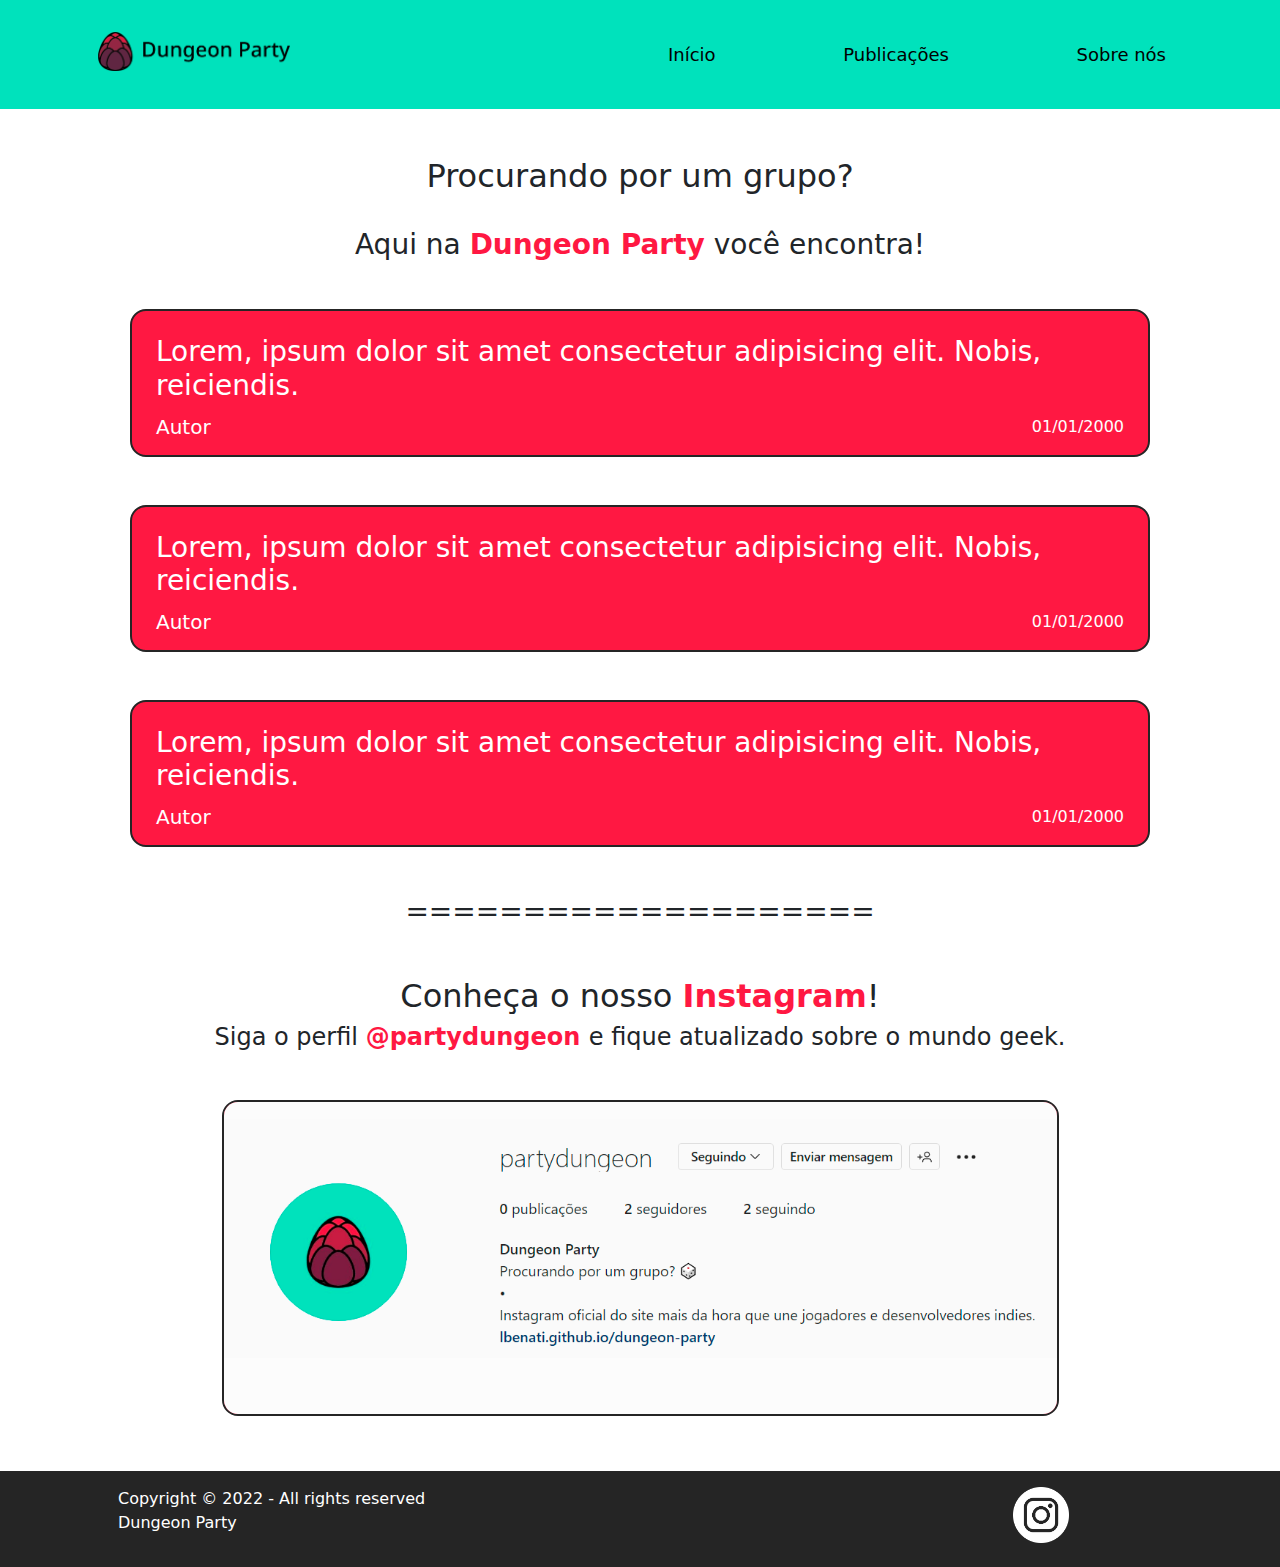
<file: index.html>
<!DOCTYPE html>
<html lang="pt-br">
  <head>
    <meta charset="UTF-8" />
    <meta name="viewport" content="width=device-width, initial-scale=1.0" />
    <title>Dungeon Party</title>
    <!-- <link
      href="https://cdn.jsdelivr.net/npm/bootstrap@5.2.2/dist/css/bootstrap.min.css"
      rel="stylesheet"
      integrity="sha384-Zenh87qX5JnK2Jl0vWa8Ck2rdkQ2Bzep5IDxbcnCeuOxjzrPF/et3URy9Bv1WTRi"
      crossorigin="anonymous"
    /> -->
    <link rel="stylesheet" href="styles.css" />
    <link rel="icon" type="image/png" href="images/Dungeon Party - Logo.png" />
  </head>
  <body>
    <div id="top"></div>
    <header>
      <div class="container mb-2">
        <div class="row p-3 align-items-center">
          <div class="col">
            <a href="#top">
              <img
                class="wordmark"
                src="images/Dungeon Party - Wordmark.png"
                alt="Dungeon Party"
              />
            </a>
          </div>
          <nav class="col">
            <ul class="d-flex justify-content-between">
              <a href="#top">
                <li class="btn px-3 text-center">Início</li>
              </a>
              <a href="">
                <li class="btn px-3 text-center">Publicações</li>
              </a>
              <a href="about-us.html">
                <li class="btn px-3 text-center">Sobre nós</li>
              </a>
            </ul>
          </nav>
        </div>
      </div>
    </header>
    <main class="container my-5">
      <section class="my-5 text-center">
        <h2>Procurando por um grupo?</h2>
        <br />
        <h3>Aqui na <span>Dungeon Party</span> você encontra!</h3>
      </section>
      <section class="m-5" id="feed">
        <article class="my-5 p-4 pb-0 text-start">
          <h3>
            Lorem, ipsum dolor sit amet consectetur adipisicing elit. Nobis,
            reiciendis.
          </h3>
          <div class="row pt-1">
            <div class="col text-start">
              <h5>Autor</h5>
            </div>
            <div class="col text-end">
              <p>01/01/2000</p>
            </div>
          </div>
        </article>
        <article class="my-5 p-4 pb-0 text-start">
          <h3>
            Lorem, ipsum dolor sit amet consectetur adipisicing elit. Nobis,
            reiciendis.
          </h3>
          <div class="row pt-1">
            <div class="col text-start">
              <h5>Autor</h5>
            </div>
            <div class="col text-end">
              <p>01/01/2000</p>
            </div>
          </div>
        </article>
        <article class="my-5 p-4 pb-0 text-start">
          <h3>
            Lorem, ipsum dolor sit amet consectetur adipisicing elit. Nobis,
            reiciendis.
          </h3>
          <div class="row pt-1">
            <div class="col text-start">
              <h5>Autor</h5>
            </div>
            <div class="col text-end">
              <p>01/01/2000</p>
            </div>
          </div>
        </article>
      </section>
      <div class="my-5 text-center">
        <h3>====================</h3>
      </div>
      <section class="my-5 text-center">
        <h2>Conheça o nosso <span>Instagram</span>!</h2>
        <h4>
          Siga o perfil
          <span>
            <a href="https://www.instagram.com/partydungeon/" target="_blank">
              @partydungeon
            </a>
          </span>
          e fique atualizado sobre o mundo geek.
        </h4>
        <div class="my-5">
          <a href="https://www.instagram.com/partydungeon/" target="_blank">
            <img
              class="card"
              src="images/Dungeon Party's Instagram Profile.png"
              alt="Perfil do Instagram da Dungeon Party"
            />
          </a>
        </div>
      </section>
    </main>
    <footer class="mt-5">
      <div class="container">
        <div class="row p-3 mx-2">
          <div class="col-12 col-sm-9 text-start">
            <p>
              Copyright © 2022 - All rights reserved
              <br />
              Dungeon Party
            </p>
          </div>
          <div class="col-12 col-sm-3 text-center">
            <div class="links">
              <a href="https://www.instagram.com/partydungeon/" target="_blank">
                <img src="images/Instagram White Icon.png" alt="Instagram" />
              </a>
            </div>
          </div>
        </div>
      </div>
    </footer>
  </body>
</html>
</file>
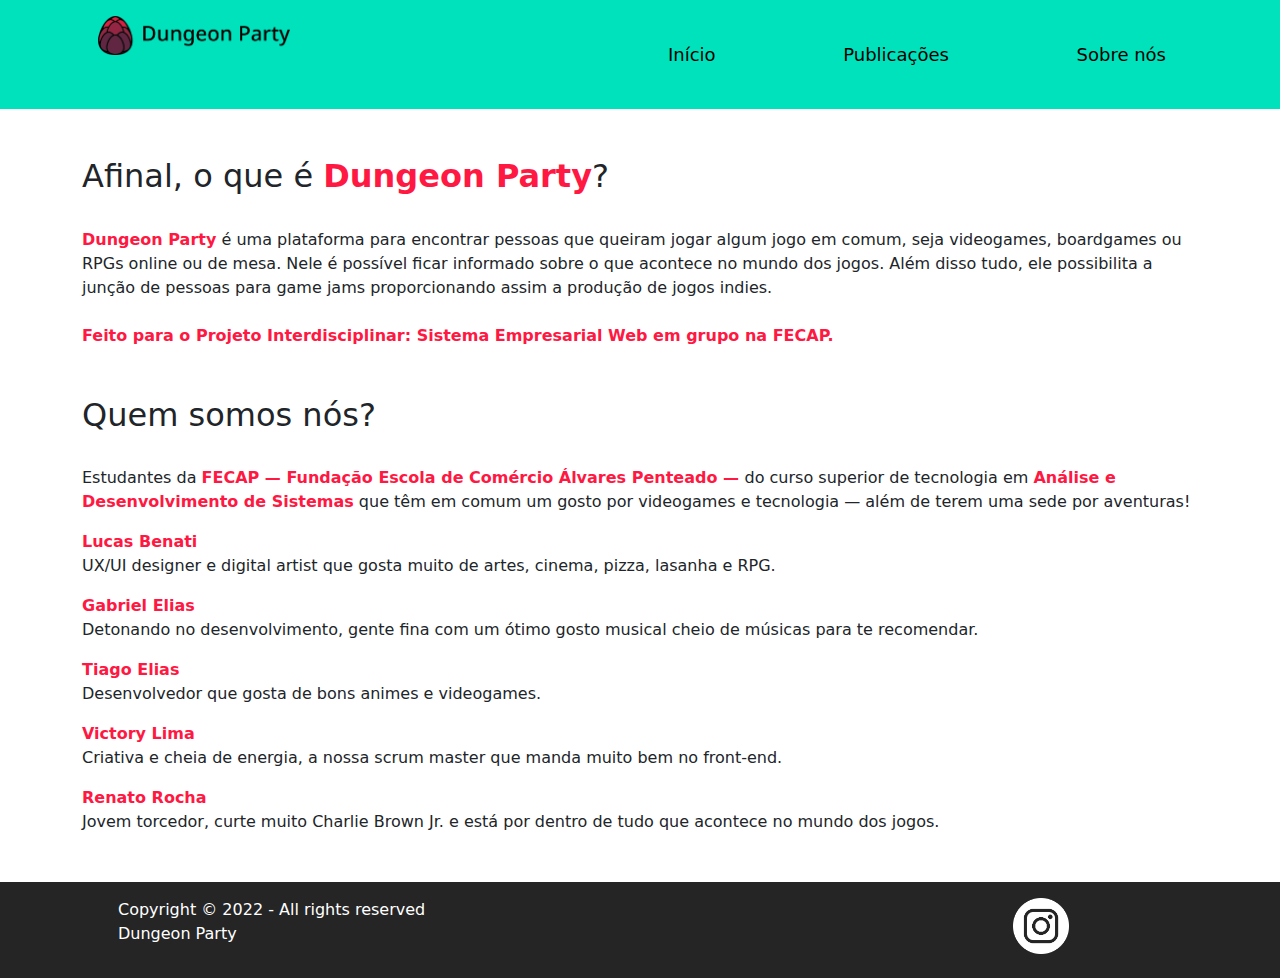
<file: about-us.html>
<!DOCTYPE html>
<html lang="pt-br">
  <head>
    <meta charset="UTF-8" />
    <meta name="viewport" content="width=device-width, initial-scale=1.0" />
    <title>Dungeon Party</title>
    <!-- <link
      href="https://cdn.jsdelivr.net/npm/bootstrap@5.2.2/dist/css/bootstrap.min.css"
      rel="stylesheet"
      integrity="sha384-Zenh87qX5JnK2Jl0vWa8Ck2rdkQ2Bzep5IDxbcnCeuOxjzrPF/et3URy9Bv1WTRi"
      crossorigin="anonymous"
    /> -->
    <link rel="stylesheet" href="styles.css" />
    <link rel="icon" type="image/png" href="images/Dungeon Party - Logo.png" />
  </head>
  <body>
    <header>
      <div class="container mb-2">
        <div class="row p-3">
          <div class="col">
            <a href="index.html">
              <img
                class="wordmark"
                src="images/Dungeon Party - Wordmark.png"
                alt="Dungeon Party"
              />
            </a>
          </div>
          <nav class="col">
            <ul class="d-flex justify-content-between">
              <a href="index.html">
                <li class="btn px-3 text-center">Início</li>
              </a>
              <a href="">
                <li class="btn px-3 text-center">Publicações</li>
              </a>
              <a href="about-us.html">
                <li class="btn px-3 text-center">Sobre nós</li>
              </a>
            </ul>
          </nav>
        </div>
      </div>
    </header>
    <main class="container">
      <section class="my-5 text-start">
        <h2>Afinal, o que é <span>Dungeon Party</span>?</h2>
        <br />
        <p>
          <span>Dungeon Party</span> é uma plataforma para encontrar pessoas que
          queiram jogar algum jogo em comum, seja videogames, boardgames ou RPGs
          online ou de mesa. Nele é possível ficar informado sobre o que
          acontece no mundo dos jogos. Além disso tudo, ele possibilita a junção
          de pessoas para game jams proporcionando assim a produção de jogos
          indies.
          <br />
          <br />
          <span>
            Feito para o Projeto Interdisciplinar: Sistema Empresarial Web em
            grupo na FECAP.
          </span>
        </p>
      </section>
      <section class="my-5 text-start">
        <h2>Quem somos nós?</h2>
        <br />
        <p>
          Estudantes da
          <span>
            <a href="https://www.fecap.br" target="_blank">
              FECAP — Fundação Escola de Comércio Álvares Penteado —
            </a>
          </span>
          do curso superior de tecnologia em
          <span>Análise e Desenvolvimento de Sistemas</span> que têm em comum um
          gosto por videogames e tecnologia — além de terem uma sede por
          aventuras!
        </p>
        <article>
          <span>
            <a href="https://www.linkedin.com/in/lucas-benati/" target="_blank">
              Lucas Benati
            </a>
          </span>
          <p>
            UX/UI designer e digital artist que gosta muito de artes, cinema,
            pizza, lasanha e RPG.
          </p>
          <span> Gabriel Elias </span>
          <p>
            Detonando no desenvolvimento, gente fina com um ótimo gosto musical
            cheio de músicas para te recomendar.
          </p>
          <span>
            <a
              href="https://www.linkedin.com/in/tiago-elias-619242174/"
              target="_blank"
            >
              Tiago Elias
            </a>
          </span>
          <p>Desenvolvedor que gosta de bons animes e videogames.</p>
          <span>
            <a
              href="https://www.linkedin.com/in/victory-rainbow/"
              target="_blank"
            >
              Victory Lima
            </a>
          </span>
          <p>
            Criativa e cheia de energia, a nossa scrum master que manda muito
            bem no front-end.
          </p>
          <span>
            <a
              href="https://www.linkedin.com/in/renato-rocha-08035722b/"
              target="_blank"
            >
              Renato Rocha
            </a>
          </span>
          <p>
            Jovem torcedor, curte muito Charlie Brown Jr. e está por dentro de
            tudo que acontece no mundo dos jogos.
          </p>
        </article>
      </section>
    </main>
    <footer>
      <div class="container">
        <div class="row p-3 mx-2">
          <div class="col-12 col-sm-9 text-start">
            <p>
              Copyright © 2022 - All rights reserved
              <br />
              Dungeon Party
            </p>
          </div>
          <div class="col-12 col-sm-3 text-center">
            <div class="links">
              <a href="https://www.instagram.com/partydungeon/" target="_blank">
                <img src="images/Instagram White Icon.png" alt="Instagram" />
              </a>
            </div>
          </div>
        </div>
      </div>
    </footer>
  </body>
</html>
</file>
<file: styles.css>
*,
*::before,
*::after {
    box-sizing: border-box;
}

:root {
    --primary-color: #00E2BC;
    --secondary-color: #FF1842;
    --tertiary-color: #6E2141;
    --btn-color: #252525;
    --bg-color: white;
    --footer-color: #252525;

    --font-sans-serif: system-ui, -apple-system, "Segoe UI", Roboto, "Helvetica Neue", "Noto Sans", "Liberation Sans", Arial, sans-serif, "Apple Color Emoji", "Segoe UI Emoji", "Segoe UI Symbol", "Noto Color Emoji";
    --body-font-family: var(--font-sans-serif);
    --body-font-size: 1rem;
    --body-font-weight: 400;
    --body-line-height: 1.5;
    --body-color: #212529;

    --border-radius-default: 16px;

    scroll-behavior: smooth;
}

::selection {
    background: var(--tertiary-color);
    color: var(--primary-color);
}

body {
    margin: 0;
    font-family: var(--body-font-family);
    font-size: var(--body-font-size);
    font-weight: var(--body-font-weight);
    line-height: var(--body-line-height);
    color: var(--body-color);
    /* text-align: var(--body-text-align); */
    background-color: var(--bg-color);
    -webkit-text-size-adjust: 100%;
    -webkit-tap-highlight-color: rgba(0, 0, 0, 0);
}

@media (max-width: 768px) {
    .display-desktop {
        display: none;
    }

    .display-mobile {
        display: block;
    }
}

@media (min-width: 768px) {
    .display-desktop {
        display: block;
    }

    .display-mobile {
        display: none;
    }
}



header {
    background-color: var(--primary-color);
    position: sticky;
    top: 0;
    z-index: 1;
}

/* nav {
    background-color: var(--primary-color);
    border-radius: 16px;
} */

nav ul {
    padding: 0;
    list-style: none;
    font-size: larger;
}

.profile {
    background-color: var(--primary-color);
    border-radius: var(--border-radius-default);
}

/* section {
    background-color: var(--secondary-color);
} */

#feed>article {
    background-color: var(--secondary-color);
    border-radius: var(--border-radius-default);
    border-style: solid;
    border-width: 2px;
    border-color: var(--btn-color);
    color: white;
}

/* aside {
    background-color: var(--primary-color);
    border-radius: var(--border-radius-default);
} */

.wordmark {
    max-width: 12rem;
    transition: 0.3s ease-in;
}

.wordmark:hover {
    transform: scale(1.05);
}

.logo {
    max-width: 3rem;
    transition: 0.3s ease-in;
}

.logo:hover {
    transform: scale(1.05);
}

figure>.logo {
    max-width: 10rem;
    border-radius: 100%;
    transition: 0.3s ease-in;
}

.card {
    background-color: var(--secondary-color);
    width: 75%;
    border-radius: var(--border-radius-default);
    border-style: solid;
    border-width: 2px;
    border-color: var(--btn-color);
    transition: 0.25s ease-in-out;
}
@media (max-width: 768px) {
    .card {
        width: 100%;
    }
}

.color-card {
    width: 50px;
    height: 50px;
    border-radius: 100%;
    border-style: solid;
    border-width: 2px;
    transition: 0.25s ease-in-out;
}

.card:hover, .color-card:hover {
    transform: scale(1.05);
}

.links * {
    width: 3.5rem;
}

.links * {
    transition: 0.25s ease-in-out;
}

.links *:hover {
    transform: scale(1.2);
}

footer {
    background-color: var(--footer-color);
    color: white;
}

.flex-direction-column {
    flex-direction: column;
}

/* BUTTONS */
.btn {
    color: black;
    font-size: 18px;
    border-radius: 50px;
    cursor: pointer;

    transition: 0.3s ease-in;
}

.btn:hover {
    background-color: var(--btn-color);
    color: white;
}

.btn:hover>a {
    color: white;
}

/* TEXT ALIGNS */

.text-start {
    text-align: left !important;
}

.text-end {
    text-align: right !important;
}

.text-center {
    text-align: center !important;
}

@media screen and (min-width: 992px) {
    .btn {
        padding: 6px 32px;
    }
}

/* FONTES */

hr {
    margin: 1rem 0;
    color: inherit;
    border: 0;
    border-top: 1px solid;
    opacity: 0.25;
}

h6, .h6, h5, .h5, h4, .h4, h3, .h3, h2, .h2, h1, .h1 {
    margin-top: 0;
    margin-bottom: 0.5rem;
    font-weight: 500;
    line-height: 1.2;
}

h1, .h1 {
    font-size: calc(1.375rem + 1.5vw);
}

@media (min-width: 1200px) {
    h1, .h1 {
        font-size: 2.5rem;
    }
}

h2, .h2 {
    font-size: calc(1.325rem + 0.9vw);
}

@media (min-width: 1200px) {
    h2, .h2 {
        font-size: 2rem;
    }
}

h3, .h3 {
    font-size: calc(1.3rem + 0.6vw);
}

@media (min-width: 1200px) {
    h3, .h3 {
        font-size: 1.75rem;
    }
}

h4, .h4 {
    font-size: calc(1.275rem + 0.3vw);
}

@media (min-width: 1200px) {
    h4, .h4 {
        font-size: 1.5rem;
    }
}

h5, .h5 {
    font-size: 1.25rem;
}

h6, .h6 {
    font-size: 1rem;
}

p {
    margin-top: 0;
    margin-bottom: 1rem;
}

span {
    color: var(--secondary-color);
    font-weight: bold;
}

a {
    text-decoration: none;
    color: var(--secondary-color);
    transition: 0.18s ease-in;
}

a:hover {
    color: var(--primary-color);
}


/* CONTAINER BOOTSTRAP CODE */

.container,
.container-fluid,
.container-xxl,
.container-xl,
.container-lg,
.container-md,
.container-sm {
    --gutter-x: 1.5rem;
    --gutter-y: 0;
    width: 100%;
    padding-right: calc(var(--gutter-x) * 0.5);
    padding-left: calc(var(--gutter-x) * 0.5);
    margin-right: auto;
    margin-left: auto;
}

@media (min-width: 576px) {
    .container-sm, .container {
        max-width: 540px;
    }
}

@media (min-width: 768px) {
    .container-md, .container-sm, .container {
        max-width: 720px;
    }
}

@media (min-width: 992px) {
    .container-lg, .container-md, .container-sm, .container {
        max-width: 960px;
    }
}

@media (min-width: 1200px) {
    .container-xl, .container-lg, .container-md, .container-sm, .container {
        max-width: 1140px;
    }
}

@media (min-width: 1400px) {
    .container-xxl, .container-xl, .container-lg, .container-md, .container-sm, .container {
        max-width: 1320px;
    }
}

.row {
    --gutter-x: 1.5rem;
    --gutter-y: 0;
    display: flex;
    flex-wrap: wrap;
    margin-top: calc(-1 * var(--gutter-y));
    margin-right: calc(-0.5 * var(--gutter-x));
    margin-left: calc(-0.5 * var(--gutter-x));
}

.row>* {
    flex-shrink: 0;
    width: 100%;
    max-width: 100%;
    padding-right: calc(var(--gutter-x) * 0.5);
    padding-left: calc(var(--gutter-x) * 0.5);
    margin-top: var(--gutter-y);
}

.col {
    flex: 1 0 0%;
}

.row-cols-auto>* {
    flex: 0 0 auto;
    width: auto;
}

.row-cols-1>* {
    flex: 0 0 auto;
    width: 100%;
}

.row-cols-2>* {
    flex: 0 0 auto;
    width: 50%;
}

.row-cols-3>* {
    flex: 0 0 auto;
    width: 33.3333333333%;
}

.row-cols-4>* {
    flex: 0 0 auto;
    width: 25%;
}

.row-cols-5>* {
    flex: 0 0 auto;
    width: 20%;
}

.row-cols-6>* {
    flex: 0 0 auto;
    width: 16.6666666667%;
}

.col-auto {
    flex: 0 0 auto;
    width: auto;
}

.col-1 {
    flex: 0 0 auto;
    width: 8.33333333%;
}

.col-2 {
    flex: 0 0 auto;
    width: 16.66666667%;
}

.col-3 {
    flex: 0 0 auto;
    width: 25%;
}

.col-4 {
    flex: 0 0 auto;
    width: 33.33333333%;
}

.col-5 {
    flex: 0 0 auto;
    width: 41.66666667%;
}

.col-6 {
    flex: 0 0 auto;
    width: 50%;
}

.col-7 {
    flex: 0 0 auto;
    width: 58.33333333%;
}

.col-8 {
    flex: 0 0 auto;
    width: 66.66666667%;
}

.col-9 {
    flex: 0 0 auto;
    width: 75%;
}

.col-10 {
    flex: 0 0 auto;
    width: 83.33333333%;
}

.col-11 {
    flex: 0 0 auto;
    width: 91.66666667%;
}

.col-12 {
    flex: 0 0 auto;
    width: 100%;
}

.offset-1 {
    margin-left: 8.33333333%;
}

.offset-2 {
    margin-left: 16.66666667%;
}

.offset-3 {
    margin-left: 25%;
}

.offset-4 {
    margin-left: 33.33333333%;
}

.offset-5 {
    margin-left: 41.66666667%;
}

.offset-6 {
    margin-left: 50%;
}

.offset-7 {
    margin-left: 58.33333333%;
}

.offset-8 {
    margin-left: 66.66666667%;
}

.offset-9 {
    margin-left: 75%;
}

.offset-10 {
    margin-left: 83.33333333%;
}

.offset-11 {
    margin-left: 91.66666667%;
}

.g-0,
.gx-0 {
    --gutter-x: 0;
}

.g-0,
.gy-0 {
    --gutter-y: 0;
}

.g-1,
.gx-1 {
    --gutter-x: 0.25rem;
}

.g-1,
.gy-1 {
    --gutter-y: 0.25rem;
}

.g-2,
.gx-2 {
    --gutter-x: 0.5rem;
}

.g-2,
.gy-2 {
    --gutter-y: 0.5rem;
}

.g-3,
.gx-3 {
    --gutter-x: 1rem;
}

.g-3,
.gy-3 {
    --gutter-y: 1rem;
}

.g-4,
.gx-4 {
    --gutter-x: 1.5rem;
}

.g-4,
.gy-4 {
    --gutter-y: 1.5rem;
}

.g-5,
.gx-5 {
    --gutter-x: 3rem;
}

.g-5,
.gy-5 {
    --gutter-y: 3rem;
}

@media (min-width: 576px) {
    .col-sm {
        flex: 1 0 0%;
    }

    .row-cols-sm-auto>* {
        flex: 0 0 auto;
        width: auto;
    }

    .row-cols-sm-1>* {
        flex: 0 0 auto;
        width: 100%;
    }

    .row-cols-sm-2>* {
        flex: 0 0 auto;
        width: 50%;
    }

    .row-cols-sm-3>* {
        flex: 0 0 auto;
        width: 33.3333333333%;
    }

    .row-cols-sm-4>* {
        flex: 0 0 auto;
        width: 25%;
    }

    .row-cols-sm-5>* {
        flex: 0 0 auto;
        width: 20%;
    }

    .row-cols-sm-6>* {
        flex: 0 0 auto;
        width: 16.6666666667%;
    }

    .col-sm-auto {
        flex: 0 0 auto;
        width: auto;
    }

    .col-sm-1 {
        flex: 0 0 auto;
        width: 8.33333333%;
    }

    .col-sm-2 {
        flex: 0 0 auto;
        width: 16.66666667%;
    }

    .col-sm-3 {
        flex: 0 0 auto;
        width: 25%;
    }

    .col-sm-4 {
        flex: 0 0 auto;
        width: 33.33333333%;
    }

    .col-sm-5 {
        flex: 0 0 auto;
        width: 41.66666667%;
    }

    .col-sm-6 {
        flex: 0 0 auto;
        width: 50%;
    }

    .col-sm-7 {
        flex: 0 0 auto;
        width: 58.33333333%;
    }

    .col-sm-8 {
        flex: 0 0 auto;
        width: 66.66666667%;
    }

    .col-sm-9 {
        flex: 0 0 auto;
        width: 75%;
    }

    .col-sm-10 {
        flex: 0 0 auto;
        width: 83.33333333%;
    }

    .col-sm-11 {
        flex: 0 0 auto;
        width: 91.66666667%;
    }

    .col-sm-12 {
        flex: 0 0 auto;
        width: 100%;
    }

    .offset-sm-0 {
        margin-left: 0;
    }

    .offset-sm-1 {
        margin-left: 8.33333333%;
    }

    .offset-sm-2 {
        margin-left: 16.66666667%;
    }

    .offset-sm-3 {
        margin-left: 25%;
    }

    .offset-sm-4 {
        margin-left: 33.33333333%;
    }

    .offset-sm-5 {
        margin-left: 41.66666667%;
    }

    .offset-sm-6 {
        margin-left: 50%;
    }

    .offset-sm-7 {
        margin-left: 58.33333333%;
    }

    .offset-sm-8 {
        margin-left: 66.66666667%;
    }

    .offset-sm-9 {
        margin-left: 75%;
    }

    .offset-sm-10 {
        margin-left: 83.33333333%;
    }

    .offset-sm-11 {
        margin-left: 91.66666667%;
    }

    .g-sm-0,
    .gx-sm-0 {
        --gutter-x: 0;
    }

    .g-sm-0,
    .gy-sm-0 {
        --gutter-y: 0;
    }

    .g-sm-1,
    .gx-sm-1 {
        --gutter-x: 0.25rem;
    }

    .g-sm-1,
    .gy-sm-1 {
        --gutter-y: 0.25rem;
    }

    .g-sm-2,
    .gx-sm-2 {
        --gutter-x: 0.5rem;
    }

    .g-sm-2,
    .gy-sm-2 {
        --gutter-y: 0.5rem;
    }

    .g-sm-3,
    .gx-sm-3 {
        --gutter-x: 1rem;
    }

    .g-sm-3,
    .gy-sm-3 {
        --gutter-y: 1rem;
    }

    .g-sm-4,
    .gx-sm-4 {
        --gutter-x: 1.5rem;
    }

    .g-sm-4,
    .gy-sm-4 {
        --gutter-y: 1.5rem;
    }

    .g-sm-5,
    .gx-sm-5 {
        --gutter-x: 3rem;
    }

    .g-sm-5,
    .gy-sm-5 {
        --gutter-y: 3rem;
    }
}

@media (min-width: 768px) {
    .col-md {
        flex: 1 0 0%;
    }

    .row-cols-md-auto>* {
        flex: 0 0 auto;
        width: auto;
    }

    .row-cols-md-1>* {
        flex: 0 0 auto;
        width: 100%;
    }

    .row-cols-md-2>* {
        flex: 0 0 auto;
        width: 50%;
    }

    .row-cols-md-3>* {
        flex: 0 0 auto;
        width: 33.3333333333%;
    }

    .row-cols-md-4>* {
        flex: 0 0 auto;
        width: 25%;
    }

    .row-cols-md-5>* {
        flex: 0 0 auto;
        width: 20%;
    }

    .row-cols-md-6>* {
        flex: 0 0 auto;
        width: 16.6666666667%;
    }

    .col-md-auto {
        flex: 0 0 auto;
        width: auto;
    }

    .col-md-1 {
        flex: 0 0 auto;
        width: 8.33333333%;
    }

    .col-md-2 {
        flex: 0 0 auto;
        width: 16.66666667%;
    }

    .col-md-3 {
        flex: 0 0 auto;
        width: 25%;
    }

    .col-md-4 {
        flex: 0 0 auto;
        width: 33.33333333%;
    }

    .col-md-5 {
        flex: 0 0 auto;
        width: 41.66666667%;
    }

    .col-md-6 {
        flex: 0 0 auto;
        width: 50%;
    }

    .col-md-7 {
        flex: 0 0 auto;
        width: 58.33333333%;
    }

    .col-md-8 {
        flex: 0 0 auto;
        width: 66.66666667%;
    }

    .col-md-9 {
        flex: 0 0 auto;
        width: 75%;
    }

    .col-md-10 {
        flex: 0 0 auto;
        width: 83.33333333%;
    }

    .col-md-11 {
        flex: 0 0 auto;
        width: 91.66666667%;
    }

    .col-md-12 {
        flex: 0 0 auto;
        width: 100%;
    }

    .offset-md-0 {
        margin-left: 0;
    }

    .offset-md-1 {
        margin-left: 8.33333333%;
    }

    .offset-md-2 {
        margin-left: 16.66666667%;
    }

    .offset-md-3 {
        margin-left: 25%;
    }

    .offset-md-4 {
        margin-left: 33.33333333%;
    }

    .offset-md-5 {
        margin-left: 41.66666667%;
    }

    .offset-md-6 {
        margin-left: 50%;
    }

    .offset-md-7 {
        margin-left: 58.33333333%;
    }

    .offset-md-8 {
        margin-left: 66.66666667%;
    }

    .offset-md-9 {
        margin-left: 75%;
    }

    .offset-md-10 {
        margin-left: 83.33333333%;
    }

    .offset-md-11 {
        margin-left: 91.66666667%;
    }

    .g-md-0,
    .gx-md-0 {
        --gutter-x: 0;
    }

    .g-md-0,
    .gy-md-0 {
        --gutter-y: 0;
    }

    .g-md-1,
    .gx-md-1 {
        --gutter-x: 0.25rem;
    }

    .g-md-1,
    .gy-md-1 {
        --gutter-y: 0.25rem;
    }

    .g-md-2,
    .gx-md-2 {
        --gutter-x: 0.5rem;
    }

    .g-md-2,
    .gy-md-2 {
        --gutter-y: 0.5rem;
    }

    .g-md-3,
    .gx-md-3 {
        --gutter-x: 1rem;
    }

    .g-md-3,
    .gy-md-3 {
        --gutter-y: 1rem;
    }

    .g-md-4,
    .gx-md-4 {
        --gutter-x: 1.5rem;
    }

    .g-md-4,
    .gy-md-4 {
        --gutter-y: 1.5rem;
    }

    .g-md-5,
    .gx-md-5 {
        --gutter-x: 3rem;
    }

    .g-md-5,
    .gy-md-5 {
        --gutter-y: 3rem;
    }
}

@media (min-width: 992px) {
    .col-lg {
        flex: 1 0 0%;
    }

    .row-cols-lg-auto>* {
        flex: 0 0 auto;
        width: auto;
    }

    .row-cols-lg-1>* {
        flex: 0 0 auto;
        width: 100%;
    }

    .row-cols-lg-2>* {
        flex: 0 0 auto;
        width: 50%;
    }

    .row-cols-lg-3>* {
        flex: 0 0 auto;
        width: 33.3333333333%;
    }

    .row-cols-lg-4>* {
        flex: 0 0 auto;
        width: 25%;
    }

    .row-cols-lg-5>* {
        flex: 0 0 auto;
        width: 20%;
    }

    .row-cols-lg-6>* {
        flex: 0 0 auto;
        width: 16.6666666667%;
    }

    .col-lg-auto {
        flex: 0 0 auto;
        width: auto;
    }

    .col-lg-1 {
        flex: 0 0 auto;
        width: 8.33333333%;
    }

    .col-lg-2 {
        flex: 0 0 auto;
        width: 16.66666667%;
    }

    .col-lg-3 {
        flex: 0 0 auto;
        width: 25%;
    }

    .col-lg-4 {
        flex: 0 0 auto;
        width: 33.33333333%;
    }

    .col-lg-5 {
        flex: 0 0 auto;
        width: 41.66666667%;
    }

    .col-lg-6 {
        flex: 0 0 auto;
        width: 50%;
    }

    .col-lg-7 {
        flex: 0 0 auto;
        width: 58.33333333%;
    }

    .col-lg-8 {
        flex: 0 0 auto;
        width: 66.66666667%;
    }

    .col-lg-9 {
        flex: 0 0 auto;
        width: 75%;
    }

    .col-lg-10 {
        flex: 0 0 auto;
        width: 83.33333333%;
    }

    .col-lg-11 {
        flex: 0 0 auto;
        width: 91.66666667%;
    }

    .col-lg-12 {
        flex: 0 0 auto;
        width: 100%;
    }

    .offset-lg-0 {
        margin-left: 0;
    }

    .offset-lg-1 {
        margin-left: 8.33333333%;
    }

    .offset-lg-2 {
        margin-left: 16.66666667%;
    }

    .offset-lg-3 {
        margin-left: 25%;
    }

    .offset-lg-4 {
        margin-left: 33.33333333%;
    }

    .offset-lg-5 {
        margin-left: 41.66666667%;
    }

    .offset-lg-6 {
        margin-left: 50%;
    }

    .offset-lg-7 {
        margin-left: 58.33333333%;
    }

    .offset-lg-8 {
        margin-left: 66.66666667%;
    }

    .offset-lg-9 {
        margin-left: 75%;
    }

    .offset-lg-10 {
        margin-left: 83.33333333%;
    }

    .offset-lg-11 {
        margin-left: 91.66666667%;
    }

    .g-lg-0,
    .gx-lg-0 {
        --gutter-x: 0;
    }

    .g-lg-0,
    .gy-lg-0 {
        --gutter-y: 0;
    }

    .g-lg-1,
    .gx-lg-1 {
        --gutter-x: 0.25rem;
    }

    .g-lg-1,
    .gy-lg-1 {
        --gutter-y: 0.25rem;
    }

    .g-lg-2,
    .gx-lg-2 {
        --gutter-x: 0.5rem;
    }

    .g-lg-2,
    .gy-lg-2 {
        --gutter-y: 0.5rem;
    }

    .g-lg-3,
    .gx-lg-3 {
        --gutter-x: 1rem;
    }

    .g-lg-3,
    .gy-lg-3 {
        --gutter-y: 1rem;
    }

    .g-lg-4,
    .gx-lg-4 {
        --gutter-x: 1.5rem;
    }

    .g-lg-4,
    .gy-lg-4 {
        --gutter-y: 1.5rem;
    }

    .g-lg-5,
    .gx-lg-5 {
        --gutter-x: 3rem;
    }

    .g-lg-5,
    .gy-lg-5 {
        --gutter-y: 3rem;
    }
}

@media (min-width: 1200px) {
    .col-xl {
        flex: 1 0 0%;
    }

    .row-cols-xl-auto>* {
        flex: 0 0 auto;
        width: auto;
    }

    .row-cols-xl-1>* {
        flex: 0 0 auto;
        width: 100%;
    }

    .row-cols-xl-2>* {
        flex: 0 0 auto;
        width: 50%;
    }

    .row-cols-xl-3>* {
        flex: 0 0 auto;
        width: 33.3333333333%;
    }

    .row-cols-xl-4>* {
        flex: 0 0 auto;
        width: 25%;
    }

    .row-cols-xl-5>* {
        flex: 0 0 auto;
        width: 20%;
    }

    .row-cols-xl-6>* {
        flex: 0 0 auto;
        width: 16.6666666667%;
    }

    .col-xl-auto {
        flex: 0 0 auto;
        width: auto;
    }

    .col-xl-1 {
        flex: 0 0 auto;
        width: 8.33333333%;
    }

    .col-xl-2 {
        flex: 0 0 auto;
        width: 16.66666667%;
    }

    .col-xl-3 {
        flex: 0 0 auto;
        width: 25%;
    }

    .col-xl-4 {
        flex: 0 0 auto;
        width: 33.33333333%;
    }

    .col-xl-5 {
        flex: 0 0 auto;
        width: 41.66666667%;
    }

    .col-xl-6 {
        flex: 0 0 auto;
        width: 50%;
    }

    .col-xl-7 {
        flex: 0 0 auto;
        width: 58.33333333%;
    }

    .col-xl-8 {
        flex: 0 0 auto;
        width: 66.66666667%;
    }

    .col-xl-9 {
        flex: 0 0 auto;
        width: 75%;
    }

    .col-xl-10 {
        flex: 0 0 auto;
        width: 83.33333333%;
    }

    .col-xl-11 {
        flex: 0 0 auto;
        width: 91.66666667%;
    }

    .col-xl-12 {
        flex: 0 0 auto;
        width: 100%;
    }

    .offset-xl-0 {
        margin-left: 0;
    }

    .offset-xl-1 {
        margin-left: 8.33333333%;
    }

    .offset-xl-2 {
        margin-left: 16.66666667%;
    }

    .offset-xl-3 {
        margin-left: 25%;
    }

    .offset-xl-4 {
        margin-left: 33.33333333%;
    }

    .offset-xl-5 {
        margin-left: 41.66666667%;
    }

    .offset-xl-6 {
        margin-left: 50%;
    }

    .offset-xl-7 {
        margin-left: 58.33333333%;
    }

    .offset-xl-8 {
        margin-left: 66.66666667%;
    }

    .offset-xl-9 {
        margin-left: 75%;
    }

    .offset-xl-10 {
        margin-left: 83.33333333%;
    }

    .offset-xl-11 {
        margin-left: 91.66666667%;
    }

    .g-xl-0,
    .gx-xl-0 {
        --gutter-x: 0;
    }

    .g-xl-0,
    .gy-xl-0 {
        --gutter-y: 0;
    }

    .g-xl-1,
    .gx-xl-1 {
        --gutter-x: 0.25rem;
    }

    .g-xl-1,
    .gy-xl-1 {
        --gutter-y: 0.25rem;
    }

    .g-xl-2,
    .gx-xl-2 {
        --gutter-x: 0.5rem;
    }

    .g-xl-2,
    .gy-xl-2 {
        --gutter-y: 0.5rem;
    }

    .g-xl-3,
    .gx-xl-3 {
        --gutter-x: 1rem;
    }

    .g-xl-3,
    .gy-xl-3 {
        --gutter-y: 1rem;
    }

    .g-xl-4,
    .gx-xl-4 {
        --gutter-x: 1.5rem;
    }

    .g-xl-4,
    .gy-xl-4 {
        --gutter-y: 1.5rem;
    }

    .g-xl-5,
    .gx-xl-5 {
        --gutter-x: 3rem;
    }

    .g-xl-5,
    .gy-xl-5 {
        --gutter-y: 3rem;
    }
}

@media (min-width: 1400px) {
    .col-xxl {
        flex: 1 0 0%;
    }

    .row-cols-xxl-auto>* {
        flex: 0 0 auto;
        width: auto;
    }

    .row-cols-xxl-1>* {
        flex: 0 0 auto;
        width: 100%;
    }

    .row-cols-xxl-2>* {
        flex: 0 0 auto;
        width: 50%;
    }

    .row-cols-xxl-3>* {
        flex: 0 0 auto;
        width: 33.3333333333%;
    }

    .row-cols-xxl-4>* {
        flex: 0 0 auto;
        width: 25%;
    }

    .row-cols-xxl-5>* {
        flex: 0 0 auto;
        width: 20%;
    }

    .row-cols-xxl-6>* {
        flex: 0 0 auto;
        width: 16.6666666667%;
    }

    .col-xxl-auto {
        flex: 0 0 auto;
        width: auto;
    }

    .col-xxl-1 {
        flex: 0 0 auto;
        width: 8.33333333%;
    }

    .col-xxl-2 {
        flex: 0 0 auto;
        width: 16.66666667%;
    }

    .col-xxl-3 {
        flex: 0 0 auto;
        width: 25%;
    }

    .col-xxl-4 {
        flex: 0 0 auto;
        width: 33.33333333%;
    }

    .col-xxl-5 {
        flex: 0 0 auto;
        width: 41.66666667%;
    }

    .col-xxl-6 {
        flex: 0 0 auto;
        width: 50%;
    }

    .col-xxl-7 {
        flex: 0 0 auto;
        width: 58.33333333%;
    }

    .col-xxl-8 {
        flex: 0 0 auto;
        width: 66.66666667%;
    }

    .col-xxl-9 {
        flex: 0 0 auto;
        width: 75%;
    }

    .col-xxl-10 {
        flex: 0 0 auto;
        width: 83.33333333%;
    }

    .col-xxl-11 {
        flex: 0 0 auto;
        width: 91.66666667%;
    }

    .col-xxl-12 {
        flex: 0 0 auto;
        width: 100%;
    }

    .offset-xxl-0 {
        margin-left: 0;
    }

    .offset-xxl-1 {
        margin-left: 8.33333333%;
    }

    .offset-xxl-2 {
        margin-left: 16.66666667%;
    }

    .offset-xxl-3 {
        margin-left: 25%;
    }

    .offset-xxl-4 {
        margin-left: 33.33333333%;
    }

    .offset-xxl-5 {
        margin-left: 41.66666667%;
    }

    .offset-xxl-6 {
        margin-left: 50%;
    }

    .offset-xxl-7 {
        margin-left: 58.33333333%;
    }

    .offset-xxl-8 {
        margin-left: 66.66666667%;
    }

    .offset-xxl-9 {
        margin-left: 75%;
    }

    .offset-xxl-10 {
        margin-left: 83.33333333%;
    }

    .offset-xxl-11 {
        margin-left: 91.66666667%;
    }

    .g-xxl-0,
    .gx-xxl-0 {
        --gutter-x: 0;
    }

    .g-xxl-0,
    .gy-xxl-0 {
        --gutter-y: 0;
    }

    .g-xxl-1,
    .gx-xxl-1 {
        --gutter-x: 0.25rem;
    }

    .g-xxl-1,
    .gy-xxl-1 {
        --gutter-y: 0.25rem;
    }

    .g-xxl-2,
    .gx-xxl-2 {
        --gutter-x: 0.5rem;
    }

    .g-xxl-2,
    .gy-xxl-2 {
        --gutter-y: 0.5rem;
    }

    .g-xxl-3,
    .gx-xxl-3 {
        --gutter-x: 1rem;
    }

    .g-xxl-3,
    .gy-xxl-3 {
        --gutter-y: 1rem;
    }

    .g-xxl-4,
    .gx-xxl-4 {
        --gutter-x: 1.5rem;
    }

    .g-xxl-4,
    .gy-xxl-4 {
        --gutter-y: 1.5rem;
    }

    .g-xxl-5,
    .gx-xxl-5 {
        --gutter-x: 3rem;
    }

    .g-xxl-5,
    .gy-xxl-5 {
        --gutter-y: 3rem;
    }
}

/* COLUNAS */

.col {
    max-width: auto;
}

.col-sm {
    max-width: 540px;
}

.col-md {
    max-width: 720px;
}

.col-lg {
    max-width: 960px;
}

.col-xl {
    max-width: 1140px;
}

/* MARGENS E PADDINGS */

.m-0 {
    margin: 0 !important;
}

.m-1 {
    margin: 0.25rem !important;
}

.m-2 {
    margin: 0.5rem !important;
}

.m-3 {
    margin: 1rem !important;
}

.m-4 {
    margin: 1.5rem !important;
}

.m-5 {
    margin: 3rem !important;
}

.m-auto {
    margin: auto !important;
}

.mx-0 {
    margin-right: 0 !important;
    margin-left: 0 !important;
}

.mx-1 {
    margin-right: 0.25rem !important;
    margin-left: 0.25rem !important;
}

.mx-2 {
    margin-right: 0.5rem !important;
    margin-left: 0.5rem !important;
}

.mx-3 {
    margin-right: 1rem !important;
    margin-left: 1rem !important;
}

.mx-4 {
    margin-right: 1.5rem !important;
    margin-left: 1.5rem !important;
}

.mx-5 {
    margin-right: 3rem !important;
    margin-left: 3rem !important;
}

.mx-auto {
    margin-right: auto !important;
    margin-left: auto !important;
}

.my-0 {
    margin-top: 0 !important;
    margin-bottom: 0 !important;
}

.my-1 {
    margin-top: 0.25rem !important;
    margin-bottom: 0.25rem !important;
}

.my-2 {
    margin-top: 0.5rem !important;
    margin-bottom: 0.5rem !important;
}

.my-3 {
    margin-top: 1rem !important;
    margin-bottom: 1rem !important;
}

.my-4 {
    margin-top: 1.5rem !important;
    margin-bottom: 1.5rem !important;
}

.my-5 {
    margin-top: 3rem !important;
    margin-bottom: 3rem !important;
}

.my-auto {
    margin-top: auto !important;
    margin-bottom: auto !important;
}

.mt-0 {
    margin-top: 0 !important;
}

.mt-1 {
    margin-top: 0.25rem !important;
}

.mt-2 {
    margin-top: 0.5rem !important;
}

.mt-3 {
    margin-top: 1rem !important;
}

.mt-4 {
    margin-top: 1.5rem !important;
}

.mt-5 {
    margin-top: 3rem !important;
}

.mt-auto {
    margin-top: auto !important;
}

.me-0 {
    margin-right: 0 !important;
}

.me-1 {
    margin-right: 0.25rem !important;
}

.me-2 {
    margin-right: 0.5rem !important;
}

.me-3 {
    margin-right: 1rem !important;
}

.me-4 {
    margin-right: 1.5rem !important;
}

.me-5 {
    margin-right: 3rem !important;
}

.me-auto {
    margin-right: auto !important;
}

.mb-0 {
    margin-bottom: 0 !important;
}

.mb-1 {
    margin-bottom: 0.25rem !important;
}

.mb-2 {
    margin-bottom: 0.5rem !important;
}

.mb-3 {
    margin-bottom: 1rem !important;
}

.mb-4 {
    margin-bottom: 1.5rem !important;
}

.mb-5 {
    margin-bottom: 3rem !important;
}

.mb-auto {
    margin-bottom: auto !important;
}

.ms-0 {
    margin-left: 0 !important;
}

.ms-1 {
    margin-left: 0.25rem !important;
}

.ms-2 {
    margin-left: 0.5rem !important;
}

.ms-3 {
    margin-left: 1rem !important;
}

.ms-4 {
    margin-left: 1.5rem !important;
}

.ms-5 {
    margin-left: 3rem !important;
}

.ms-auto {
    margin-left: auto !important;
}

.p-0 {
    padding: 0 !important;
}

.p-1 {
    padding: 0.25rem !important;
}

.p-2 {
    padding: 0.5rem !important;
}

.p-3 {
    padding: 1rem !important;
}

.p-4 {
    padding: 1.5rem !important;
}

.p-5 {
    padding: 3rem !important;
}

.px-0 {
    padding-right: 0 !important;
    padding-left: 0 !important;
}

.px-1 {
    padding-right: 0.25rem !important;
    padding-left: 0.25rem !important;
}

.px-2 {
    padding-right: 0.5rem !important;
    padding-left: 0.5rem !important;
}

.px-3 {
    padding-right: 1rem !important;
    padding-left: 1rem !important;
}

.px-4 {
    padding-right: 1.5rem !important;
    padding-left: 1.5rem !important;
}

.px-5 {
    padding-right: 3rem !important;
    padding-left: 3rem !important;
}

.py-0 {
    padding-top: 0 !important;
    padding-bottom: 0 !important;
}

.py-1 {
    padding-top: 0.25rem !important;
    padding-bottom: 0.25rem !important;
}

.py-2 {
    padding-top: 0.5rem !important;
    padding-bottom: 0.5rem !important;
}

.py-3 {
    padding-top: 1rem !important;
    padding-bottom: 1rem !important;
}

.py-4 {
    padding-top: 1.5rem !important;
    padding-bottom: 1.5rem !important;
}

.py-5 {
    padding-top: 3rem !important;
    padding-bottom: 3rem !important;
}

.pt-0 {
    padding-top: 0 !important;
}

.pt-1 {
    padding-top: 0.25rem !important;
}

.pt-2 {
    padding-top: 0.5rem !important;
}

.pt-3 {
    padding-top: 1rem !important;
}

.pt-4 {
    padding-top: 1.5rem !important;
}

.pt-5 {
    padding-top: 3rem !important;
}

.pe-0 {
    padding-right: 0 !important;
}

.pe-1 {
    padding-right: 0.25rem !important;
}

.pe-2 {
    padding-right: 0.5rem !important;
}

.pe-3 {
    padding-right: 1rem !important;
}

.pe-4 {
    padding-right: 1.5rem !important;
}

.pe-5 {
    padding-right: 3rem !important;
}

.pb-0 {
    padding-bottom: 0 !important;
}

.pb-1 {
    padding-bottom: 0.25rem !important;
}

.pb-2 {
    padding-bottom: 0.5rem !important;
}

.pb-3 {
    padding-bottom: 1rem !important;
}

.pb-4 {
    padding-bottom: 1.5rem !important;
}

.pb-5 {
    padding-bottom: 3rem !important;
}

.ps-0 {
    padding-left: 0 !important;
}

.ps-1 {
    padding-left: 0.25rem !important;
}

.ps-2 {
    padding-left: 0.5rem !important;
}

.ps-3 {
    padding-left: 1rem !important;
}

.ps-4 {
    padding-left: 1.5rem !important;
}

.ps-5 {
    padding-left: 3rem !important;
}

/* DISPLAY */

.d-inline {
    display: inline !important;
}

.d-inline-block {
    display: inline-block !important;
}

.d-block {
    display: block !important;
}

.d-grid {
    display: grid !important;
}

.d-table {
    display: table !important;
}

.d-table-row {
    display: table-row !important;
}

.d-table-cell {
    display: table-cell !important;
}

.d-flex {
    display: flex !important;
}

.d-inline-flex {
    display: inline-flex !important;
}

.d-none {
    display: none !important;
}

/* JUSTIFY AND ALIGN */

.justify-content-start {
    justify-content: flex-start !important;
}

.justify-content-end {
    justify-content: flex-end !important;
}

.justify-content-center {
    justify-content: center !important;
}

.justify-content-between {
    justify-content: space-between !important;
}

.justify-content-around {
    justify-content: space-around !important;
}

.justify-content-evenly {
    justify-content: space-evenly !important;
}

.align-items-start {
    align-items: flex-start !important;
}

.align-items-end {
    align-items: flex-end !important;
}

.align-items-center {
    align-items: center !important;
}

.align-items-baseline {
    align-items: baseline !important;
}

.align-items-stretch {
    align-items: stretch !important;
}

.align-content-start {
    align-content: flex-start !important;
}

.align-content-end {
    align-content: flex-end !important;
}

.align-content-center {
    align-content: center !important;
}

.align-content-between {
    align-content: space-between !important;
}

.align-content-around {
    align-content: space-around !important;
}

.align-content-stretch {
    align-content: stretch !important;
}

.align-self-auto {
    align-self: auto !important;
}

.align-self-start {
    align-self: flex-start !important;
}

.align-self-end {
    align-self: flex-end !important;
}

.align-self-center {
    align-self: center !important;
}

.align-self-baseline {
    align-self: baseline !important;
}

.align-self-stretch {
    align-self: stretch !important;
}
</file>
